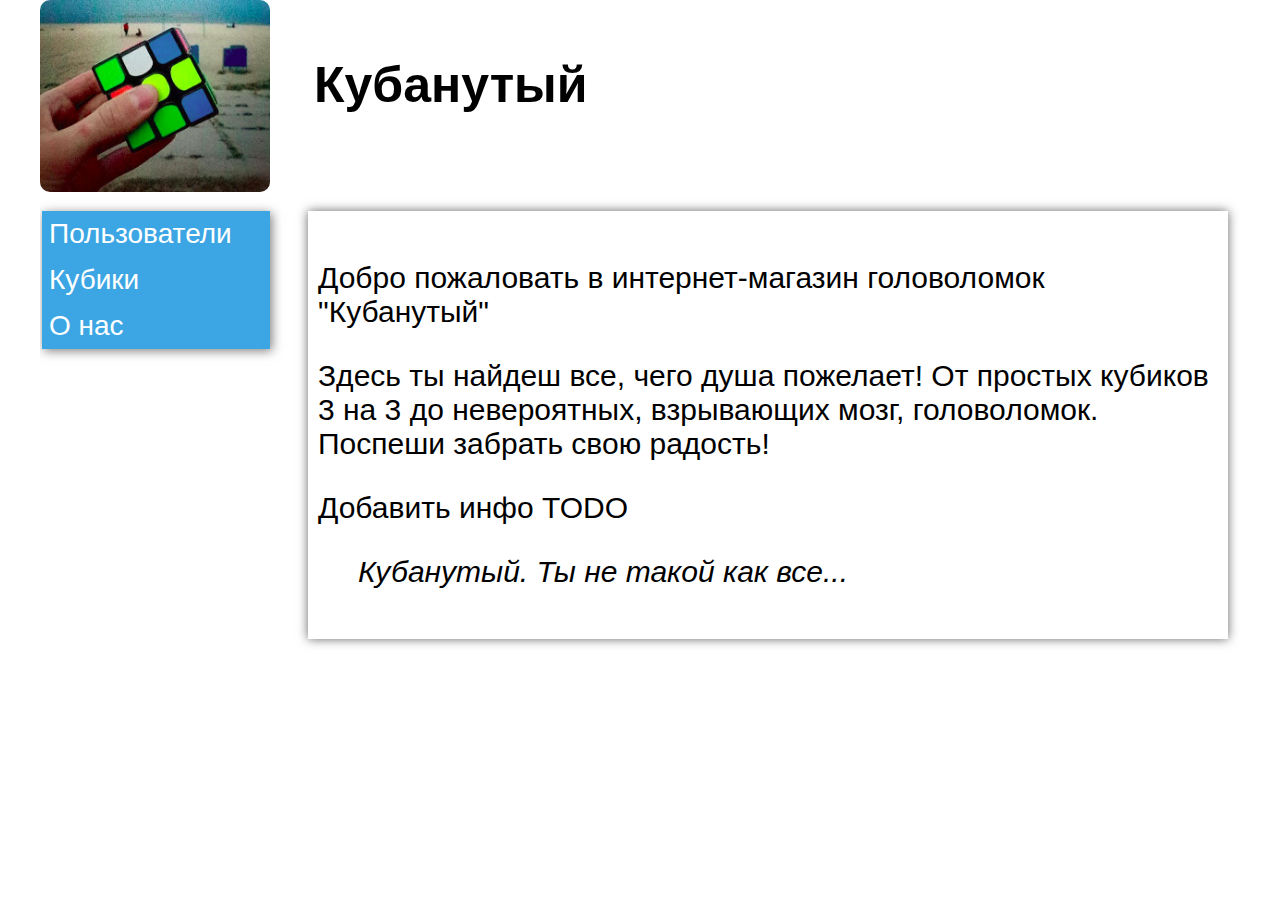
<file: index.html>
<!doctype html>
<html lang="ru">
<head>
  <style>
    @import "stylesheets/style.css";  
  </style>
  <meta charset="utf-8">
  <title>Интернет-магазин "Кубанутый"</title>
</head>
<body>
  
  <div class="header">
    <img src="img/logo.png" alt="Лого магазина" width="200px">
    <h2>Кубанутый</h2>
  </div>
  
  <div class="data">
    
    <div class="menu">
      <ul>
        <li><a href="users.html">Пользователи</a></li>
        <li><a href="puzzles.html">Кубики</a></li>
        <li><a href="about.html">О нас</a></li>
      </ul>
    </div>

    <div class="content">
      <p>Добро пожаловать в интернет-магазин головоломок "Кубанутый"</p>
      <p>Здесь ты найдеш все, чего душа пожелает! От простых кубиков 3 на 3 до невероятных, взрывающих мозг, головоломок.
      Поспеши забрать свою радость!</p>
      <p>Добавить инфо TODO</p>
      <blockquote><i>Кубанутый. Ты не такой как все...</i></blockquote>
    </div>

  </div>
</body>
</html>
</file>
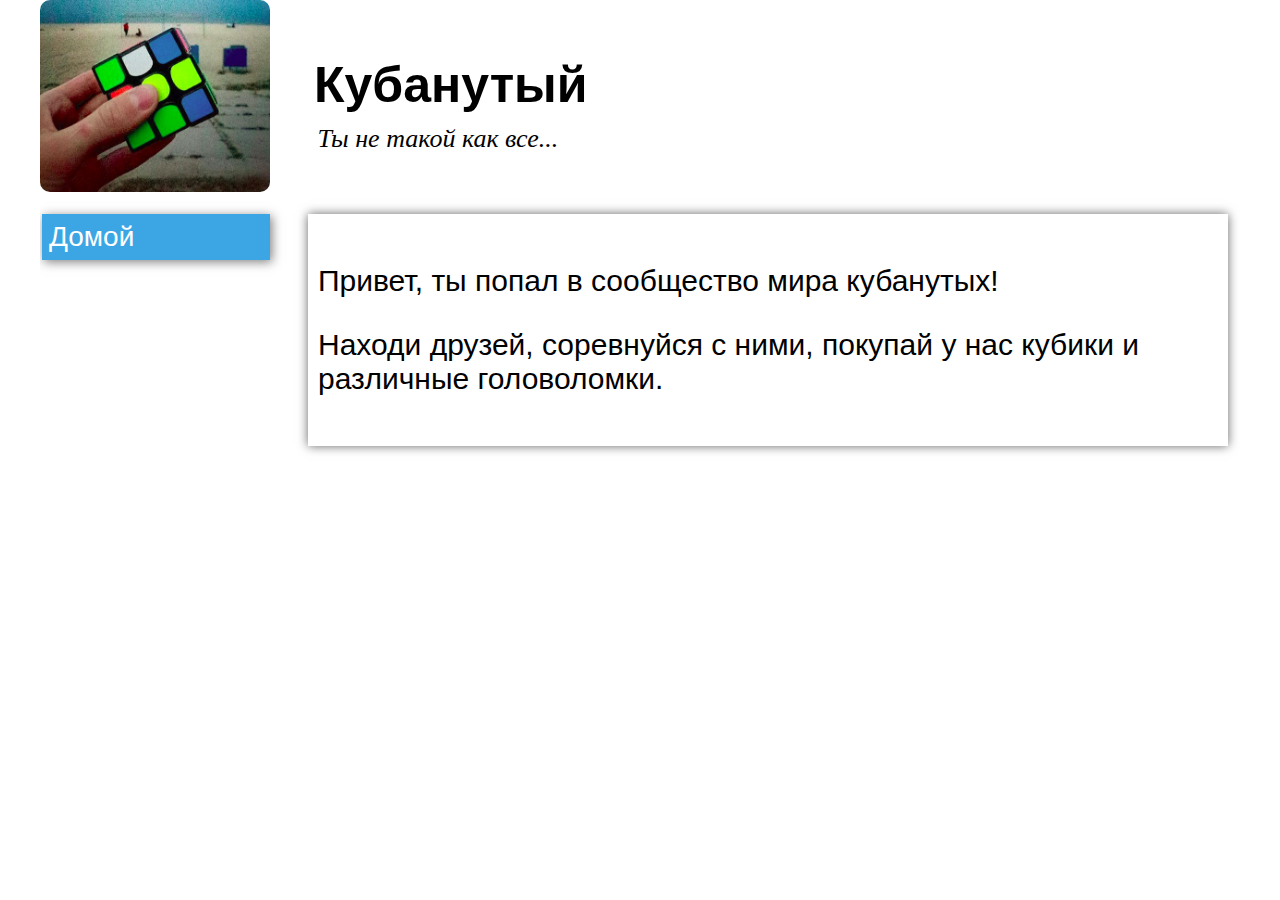
<file: about.html>
<!doctype html>
<html lang="ru">
<head>
  <style>
    @import "stylesheets/style.css";  
  </style>
  <meta charset="utf-8">
  <title>Пользователи</title>
</head>
<body>
    <div class="header">
            <a href="index.html"><img src="img/logo.png" alt="Лого магазина"b></a>
            <div class="site_name">
            <h2>Кубанутый</h2>
            <i>Ты не такой как все...</i>
        </div>
            <!-- <nav>
                <ul>
                <li><a href="users.html">Пользователи</a></li>
                <li><a href="puzzles.html">Кубики</a></li>
                <li><a href="about.html">О нас</a></li>
                </ul>
            </nav> -->
    </div>
    <div class="data">
        <div class="menu">
            <ul>
                <li><a href="index.html">Домой</a></li>
            </ul>
        </div>
        <div class="content">
            <p>Привет, ты попал в сообщество мира кубанутых!</p>
            <p>Находи друзей, соревнуйся с ними, покупай у нас кубики и различные головоломки.</p> 
        </div>
    </div>
</body>
</html>
</file>
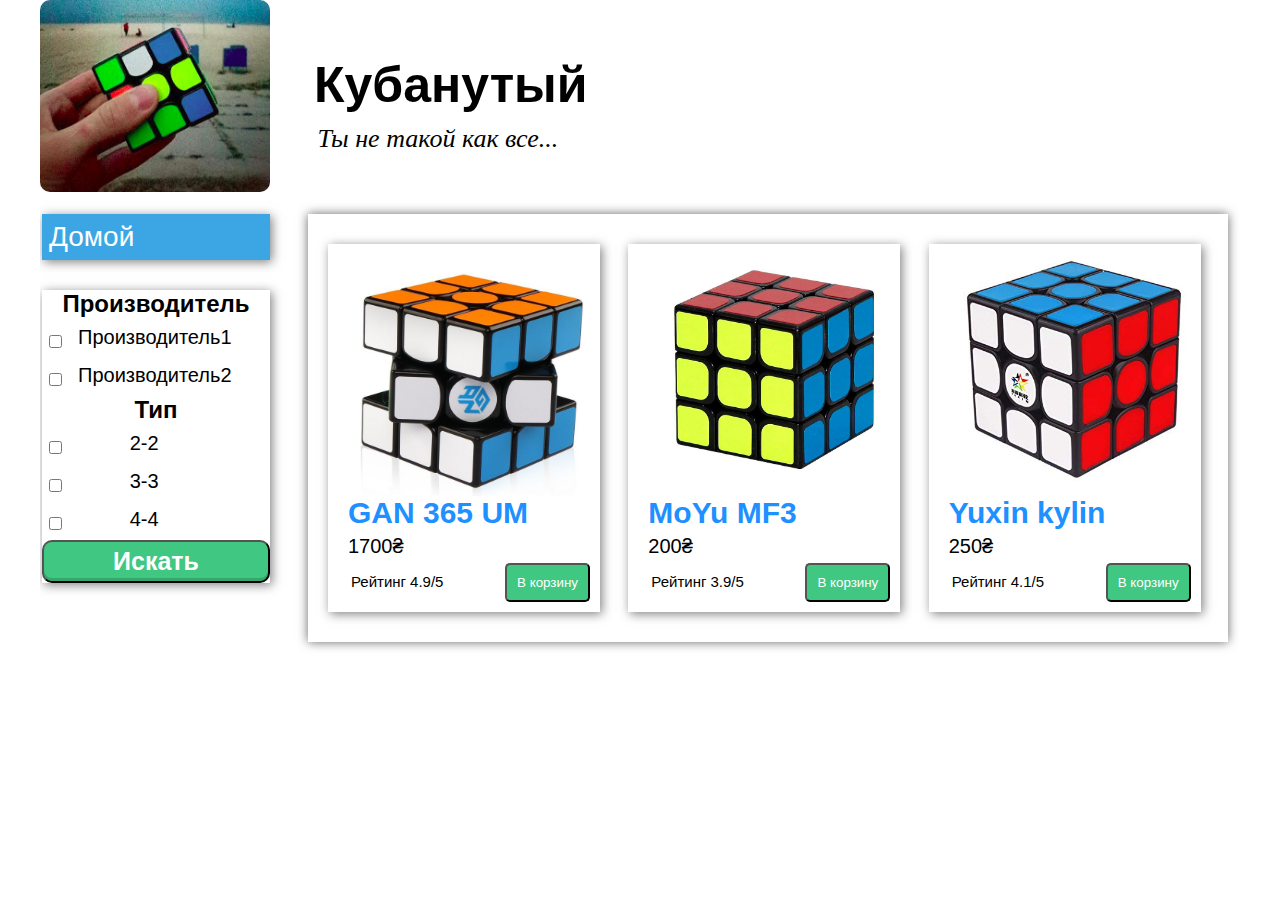
<file: puzzles.html>
<!doctype html>
<html lang="ru">
<head>
  <style>
    @import "stylesheets/style.css";  
  </style>
  <meta charset="utf-8">
  <title>Пользователи</title>
</head>
<body>
    <div class="header">
        <a href="index.html"><img src="img/logo.png" alt="Лого магазина"b></a>
        <div class="site_name">
        <h2>Кубанутый</h2>
        <i>Ты не такой как все...</i>
    </div>
        <!-- <nav>
            <ul>
            <li><a href="users.html">Пользователи</a></li>
            <li><a href="puzzles.html">Кубики</a></li>
            <li><a href="about.html">О нас</a></li>
            </ul>
        </nav> -->
    </div>
    <div class="data">
        <div class="menu">
            <ul>
                <li><a href="index.html">Домой</a></li>
            </ul>
            <div class="filter_container">
                <div class="filter_box">
                    <table>
                        <caption><b>Производитель </b></caption>
                        <tr>
                            <td><input type="checkbox" name="" id="option_id"></td>
                            <td><p>Производитель1</p></td>
                        </tr>
                        <tr>
                            <td><input type="checkbox" name="" id="option_id"></td>
                            <td><p>Производитель2</p></td>
                        </tr>
                    </table>
                </div>
                <div class="filter_box">
                    <table>
                        <caption><b>Тип</b></caption>
                        <tr>
                            <td><input type="checkbox" name="" id="option_id"></td>
                            <td><p>2-2</p></td>
                        </tr>
                        <tr>
                            <td><input type="checkbox" name="" id="option_id"></td>
                            <td><p>3-3</p></td>
                        </tr>
                        <tr>
                            <td><input type="checkbox" name="" id="option_id"></td>
                            <td><p>4-4</p></td>
                        </tr>
                    </table>
                </div>
                <button id="btn_filter">Искать</button>
            </div>
        </div>
        <div class="content">
            <div class="content_puzzles">
                <div class="puzzle_block">
                    <a href="puzzles/1.html"><img src="img/puzzles/1.jpg" alt="Puzzle image"></a>
                    <a href="puzzles/1.html"> <caption><b>GAN 365 UM</b></caption></a>
                    <p>1700₴</p>
                    <div class="puzzle_block_price">
                        <table>
                            <tr>
                                <td>Рейтинг</td>
                                <td>4.9/5</td>
                            </tr>
                        </table>
                        <button id="btn_block_buy">В корзину</button>
                    </div>
                </div>
                <div class="puzzle_block">
                    <a href="puzzles/2.html"><img src="img/puzzles/2.jpg" alt="Puzzle image"></a>
                    <a href="puzzles/3.html"> <caption><b>MoYu MF3</b></caption></a>
                    <p>200₴</p>
                    <div class="puzzle_block_price">
                        <table>
                            <tr>
                                <td>Рейтинг</td>
                                <td>3.9/5</td>
                            </tr>
                        </table>
                        <button id="btn_block_buy">В корзину</button>
                    </div>
                </div>
                <div class="puzzle_block">
                    <a href="puzzles/3.html"><img src="img/puzzles/3.jpg" alt="Puzzle image"></a>
                    <a href="puzzles/3.html"> <caption><b>Yuxin kylin</b></caption></a>
                    <p>250₴</p>
                    <div class="puzzle_block_price">
                        <table>
                            <tr>
                                <td>Рейтинг</td>
                                <td>4.1/5</td>
                            </tr>
                        </table>
                        <button id="btn_block_buy">В корзину</button>
                    </div>
                </div>
            </div>
            <!-- <table class="table_content" border="2px">
                <caption>Головоломки</caption>
                <tr>
                    <th>Фото</th>
                    <th>Имя</th>
                    <th>WCA</th>
                    <th>Цена</th>
                    <th>Оценка</th>
                </tr>
                <tr>
                    <td><a href="puzzles/1.html"><img width="200px" src="img/puzzles/1.jpg" alt="Puzzle image"></a></td>    
                    <td><a href="puzzles/1.html">Gan Air 365 UM</a></td>
                    <td>Да</td>
                    <td>1700₴</td>
                    <td>4.9/5</td>
                </tr>
                <tr>
                    <td><a href="puzzles/2.html"><img width="200px" src="img/puzzles/2.jpg" alt="Puzzle image"></a></td>    
                    <td><a href="puzzles/2.html">MoYu MF3</a></td>
                    <td>Да</td>
                    <td>200₴</td>
                    <td>3.9/5</td>
                </tr>
                <tr>
                    <td><a href="puzzles/3.html"><img width="200px" src="img/puzzles/3.jpg" alt="Puzzle image"></a></td>    
                    <td><a href="puzzles/3.html">Yuxin kylin</a></td>
                    <td>Да</td>
                    <td>250₴</td>
                    <td>4.1/5</td>
                </tr>
            </table> -->
        </div>
    </div>
    <!-- <footer>
        <p>Telegram<p id="username">@ZioSmith</p></p>
        <p>Email <p id="username">anderkoval3@gmail.com</p></p>
    </footer> -->
</body>
</html>
</file>
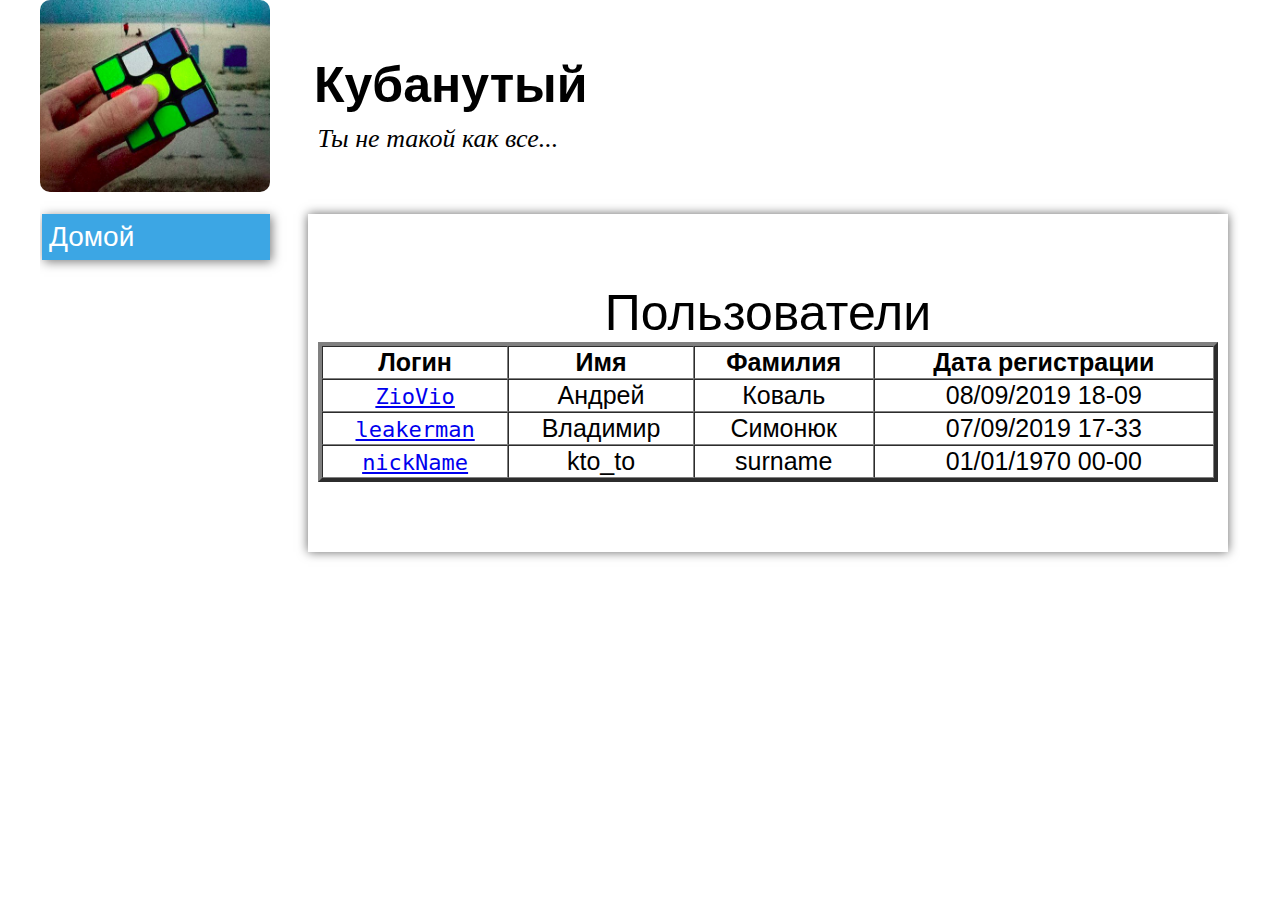
<file: users.html>
<!doctype html>
<html lang="ru">
<head>
  <style>
    @import "stylesheets/style.css";  
  </style>
  <meta charset="utf-8">
  <title>Пользователи</title>
</head>
<body>
    <div class="header">
            <a href="index.html"><img src="img/logo.png" alt="Лого магазина"b></a>
            <div class="site_name">
            <h2>Кубанутый</h2>
            <i>Ты не такой как все...</i>
        </div>
            <!-- <nav>
                <ul>
                <li><a href="users.html">Пользователи</a></li>
                <li><a href="puzzles.html">Кубики</a></li>
                <li><a href="about.html">О нас</a></li>
                </ul>
            </nav> -->
    </div>
    <div class="data">
        <div class="menu">
            <ul>
                <li><a href="index.html">Домой</a></li>
            </ul>
        </div>
        <div class="content">

            <table class="table_content" border="4px">
                <caption>Пользователи</caption>
                <tr>
                    <th>Логин</th>
                    <th>Имя</th>
                <th>Фамилия</th>
                <th>Дата регистрации</th>
            </tr>
            <tr>
                <td><a href="users/1.html">ZioVio</a></td>
                <td>Андрей</td>
                <td>Коваль</td>
                <td>08/09/2019 18-09</td>
            </tr>
            <tr>
                <td><a href="users/2.html">leakerman</a></td>
                <td>Владимир</td>
                <td>Симонюк</td>
                <td>07/09/2019 17-33</td>
            </tr>
            <tr>
                <td><a href="users/3.html">nickName</a></td>
                <td>kto_to</td>
                <td>surname</td>
                <td>01/01/1970 00-00</td>
            </tr>
        </table>
        </div>
    </div>
</body>
</html>
</file>
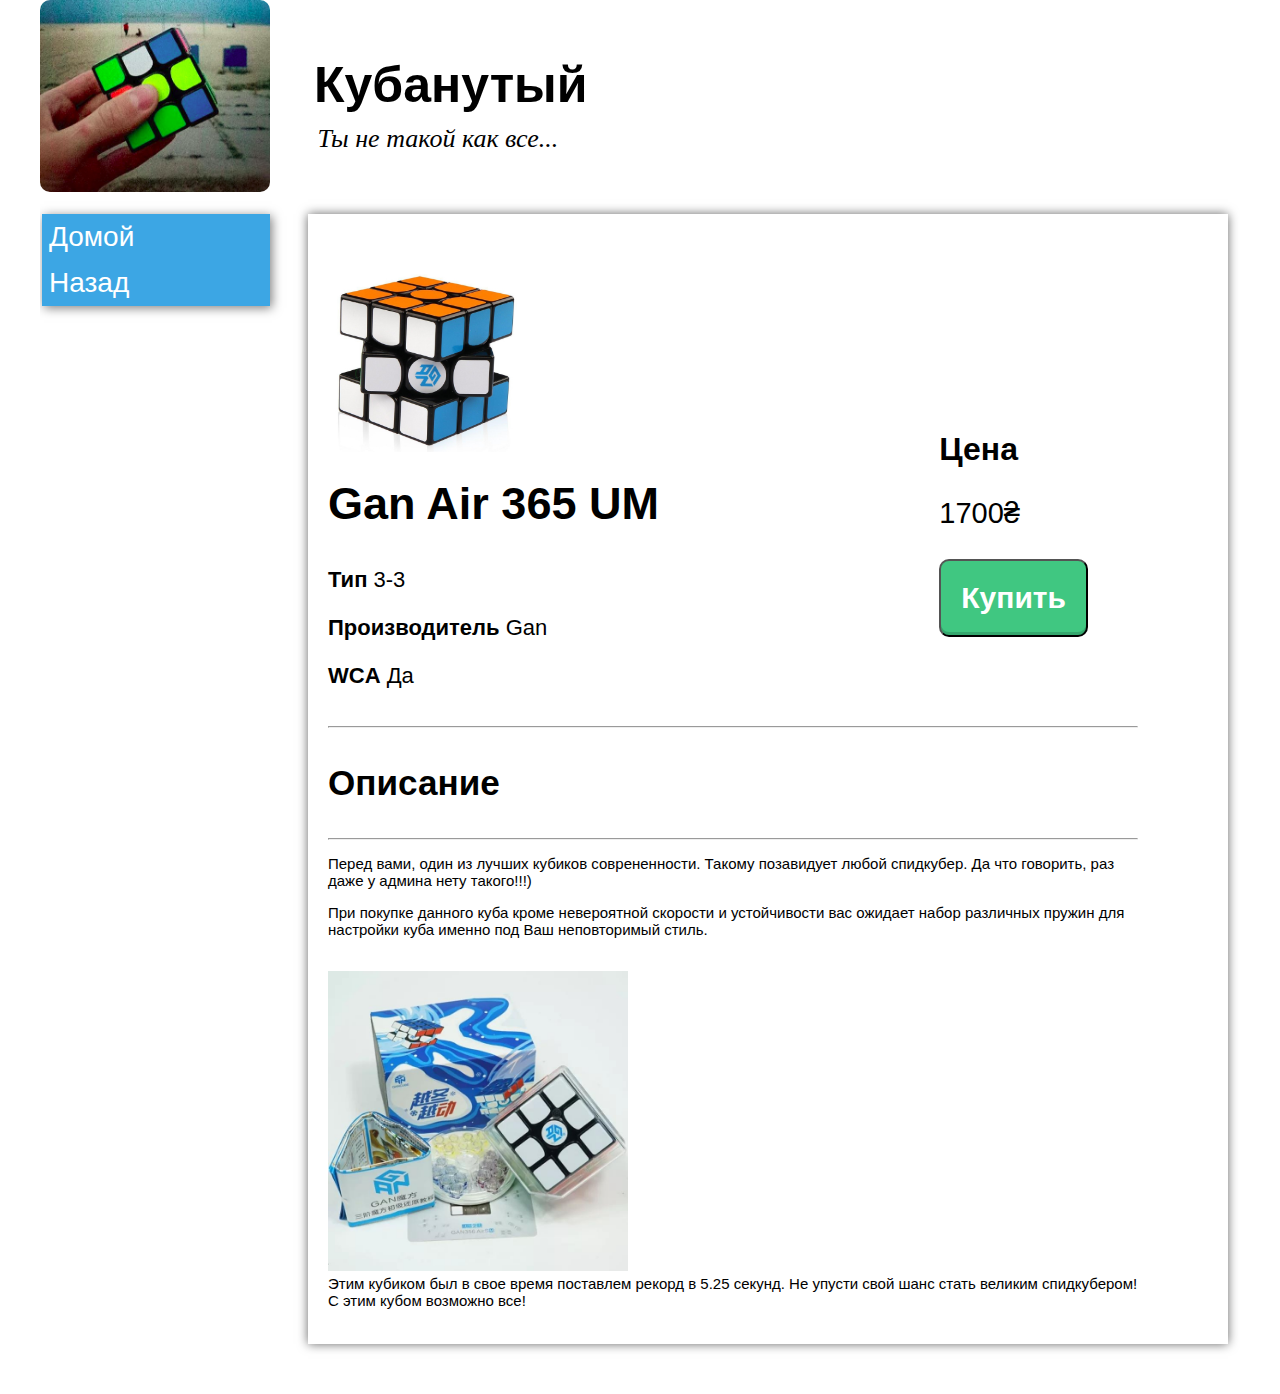
<file: puzzles/1.html>
<!doctype html>
<html lang="ru">
<head>
  <style>
    @import "../stylesheets/style.css";  
  </style>
  <meta charset="utf-8">
  <title>Пользователи</title>
</head>
<body>

    <div class="header">
            <a href="../index.html"><img src="../img/logo.png" alt="Лого магазина"b></a>
            <div class="site_name">
            <h2>Кубанутый</h2>
            <i>Ты не такой как все...</i>
        </div>
            <!-- <nav>
                <ul>
                <li><a href="users.html">Пользователи</a></li>
                <li><a href="puzzles.html">Кубики</a></li>
                <li><a href="about.html">О нас</a></li>
                </ul>
            </nav> -->
    </div>

    <div class="data">

        <div class="menu">
            <ul>
                <li><a href="../index.html">Домой</a></li>
                <li><a href="../puzzles.html">Назад</a></li>
            </ul>
        </div>

        <div class="content">
            <div class="puzzle_data">
                <img src="../img/puzzles/1.jpg" alt="puzzle image" style="display:inline-block" width="200px" style="float:left">
                
                <div class="puzzle_short_info">
                    <div class="puzzle_specs">
                        <h2>Gan Air 365 UM</h2>
                        <p><b>Тип</b> 3-3</p>
                        <p><b>Производитель</b> Gan</p>
                        <p><b>WCA</b> Да</p>
                    </div>

                    <div class="puzzle_price">
                        <b>Цена</b>
                        <p>1700₴</p>
                        <button id="btn_buy">Купить</button>
                    </div>

                </div>

                <div class="puzzle_bio">
                    <hr>
                    <h3>Описание</h3>
                    <hr>
                    <p>Перед вами, один из лучших кубиков соврененности. Такому позавидует любой спидкубер. Да что говорить, раз даже у админа нету такого!!!)</p>
                    <p>При покупке данного куба кроме невероятной скорости и устойчивости вас ожидает набор различных пружин для настройки куба именно под Ваш неповторимый стиль.</p>
                    <img width="300px" src="../img/puzzles/1-1.jpg" alt="Комплект поставки кубика">
                    <p>Этим кубиком был в свое время поставлем рекорд в 5.25 секунд.
                        Не упусти свой шанс стать великим спидкубером! С этим кубом возможно все!
                    </p>
                </div>
                
            </div>
        </div>

    </div>
</body>
</html>
</file>
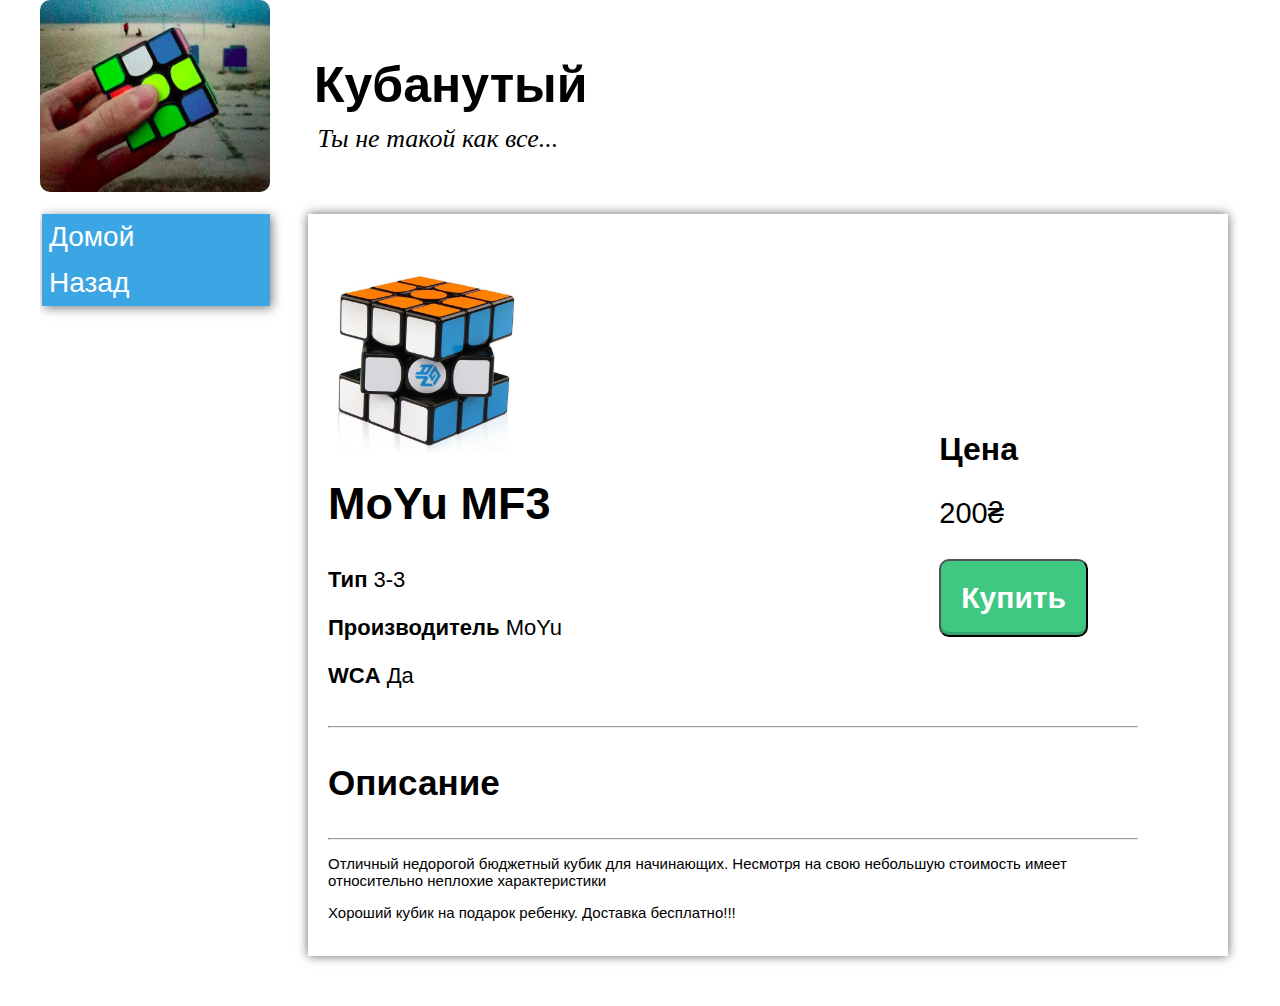
<file: puzzles/2.html>
<!doctype html>
<html lang="ru">
<head>
  <style>
    @import "../stylesheets/style.css";  
  </style>
  <meta charset="utf-8">
  <title>Пользователи</title>
</head>
<body>

    <div class="header">
            <a href="../index.html"><img src="../img/logo.png" alt="Лого магазина"b></a>
            <div class="site_name">
            <h2>Кубанутый</h2>
            <i>Ты не такой как все...</i>
        </div>
            <!-- <nav>
                <ul>
                <li><a href="users.html">Пользователи</a></li>
                <li><a href="puzzles.html">Кубики</a></li>
                <li><a href="about.html">О нас</a></li>
                </ul>
            </nav> -->
    </div>

    <div class="data">

        <div class="menu">
            <ul>
                <li><a href="../index.html">Домой</a></li>
                <li><a href="../puzzles.html">Назад</a></li>
            </ul>
        </div>

        <div class="content">
            <div class="puzzle_data">
                <img src="../img/puzzles/1.jpg" alt="puzzle image" style="display:inline-block" width="200px" style="float:left">
                
                <div class="puzzle_short_info">
                    <div class="puzzle_specs">
                        <h2>MoYu MF3</h2>
                        <p><b>Тип</b> 3-3</p>
                        <p><b>Производитель</b> MoYu</p>
                        <p><b>WCA</b> Да</p>
                    </div>

                    <div class="puzzle_price">
                        <b>Цена</b>
                        <p>200₴</p>
                        <button id="btn_buy">Купить</button>
                    </div>

                </div>

                <div class="puzzle_bio">
                    <hr>
                    <h3>Описание</h3>
                    <hr>
                    <p>Отличный недорогой бюджетный кубик для начинающих. Несмотря на свою небольшую стоимость имеет относительно неплохие характеристики</p>
                    <p>Хороший кубик на подарок ребенку. Доставка бесплатно!!!</p>
                </div>
                
            </div>
        </div>

    </div>
</body>
</html>
</file>
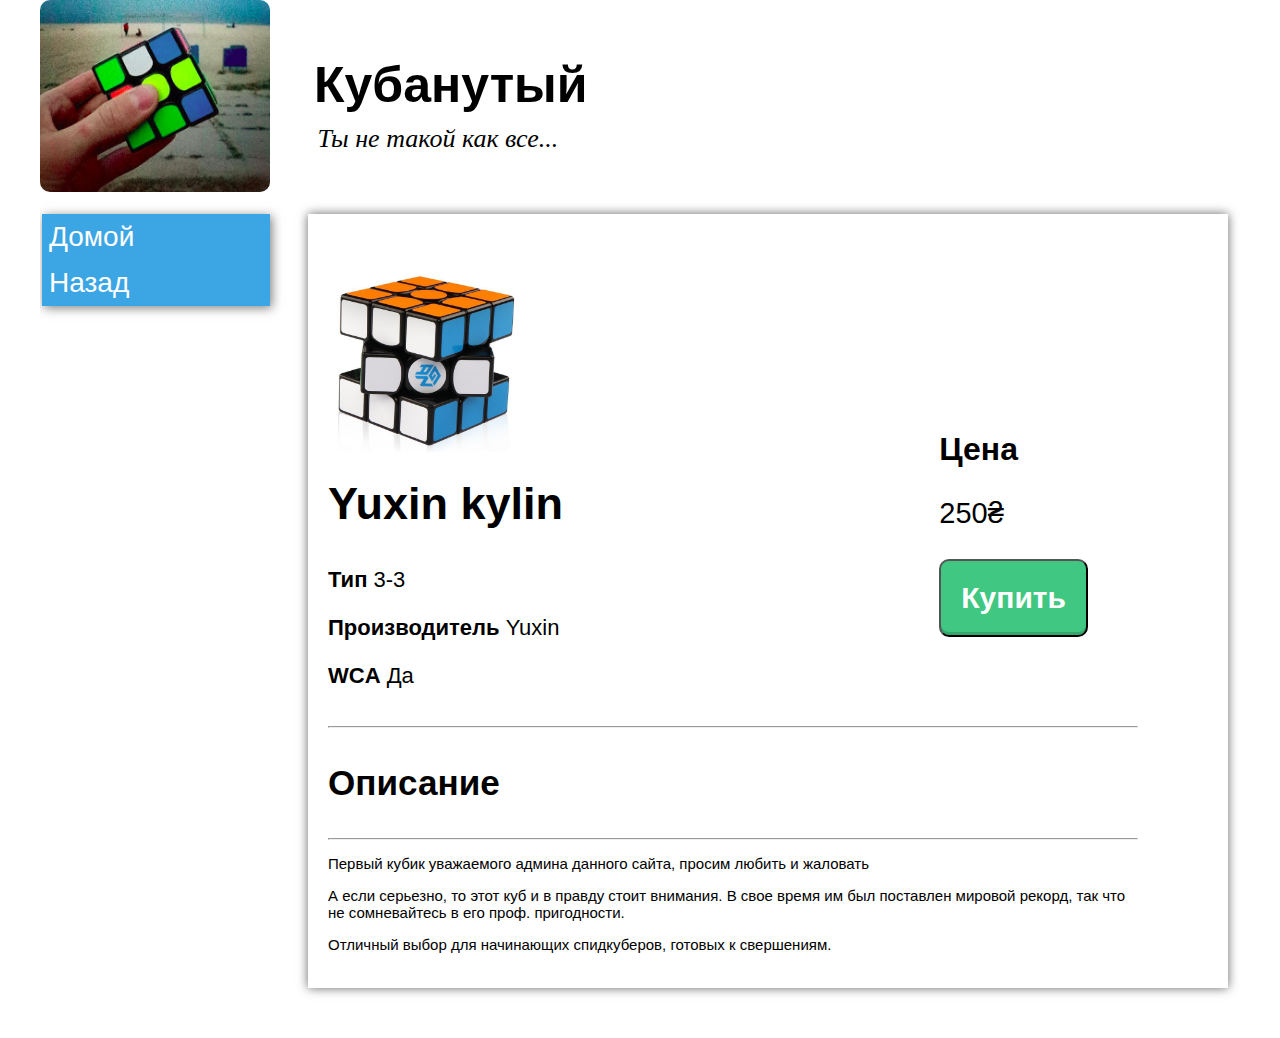
<file: puzzles/3.html>
<!doctype html>
<html lang="ru">
<head>
  <style>
    @import "../stylesheets/style.css";  
  </style>
  <meta charset="utf-8">
  <title>Пользователи</title>
</head>
<body>

    <div class="header">
            <a href="../index.html"><img src="../img/logo.png" alt="Лого магазина"b></a>
            <div class="site_name">
            <h2>Кубанутый</h2>
            <i>Ты не такой как все...</i>
        </div>
            <!-- <nav>
                <ul>
                <li><a href="users.html">Пользователи</a></li>
                <li><a href="puzzles.html">Кубики</a></li>
                <li><a href="about.html">О нас</a></li>
                </ul>
            </nav> -->
    </div>

    <div class="data">

        <div class="menu">
            <ul>
                <li><a href="../index.html">Домой</a></li>
                <li><a href="../puzzles.html">Назад</a></li>
            </ul>
        </div>

        <div class="content">
            <div class="puzzle_data">
                <img src="../img/puzzles/1.jpg" alt="puzzle image" style="display:inline-block" width="200px" style="float:left">
                
                <div class="puzzle_short_info">
                    <div class="puzzle_specs">
                        <h2>Yuxin kylin</h2>
                        <p><b>Тип</b> 3-3</p>
                        <p><b>Производитель</b> Yuxin</p>
                        <p><b>WCA</b> Да</p>
                    </div>

                    <div class="puzzle_price">
                        <b>Цена</b>
                        <p>250₴</p>
                        <button id="btn_buy">Купить</button>
                    </div>

                </div>

                <div class="puzzle_bio">
                    <hr>
                    <h3>Описание</h3>
                    <hr>
                    <p>Первый кубик уважаемого админа данного сайта, просим любить и жаловать</p>
                    <p>А если серьезно, то этот куб и в правду стоит внимания. В свое время им был поставлен мировой рекорд, так что не сомневайтесь в его проф. пригодности.</p>
                    <p>Отличный выбор для начинающих спидкуберов, готовых к свершениям.</p>
                </div>
                
            </div>
        </div>

    </div>
</body>
</html>
</file>
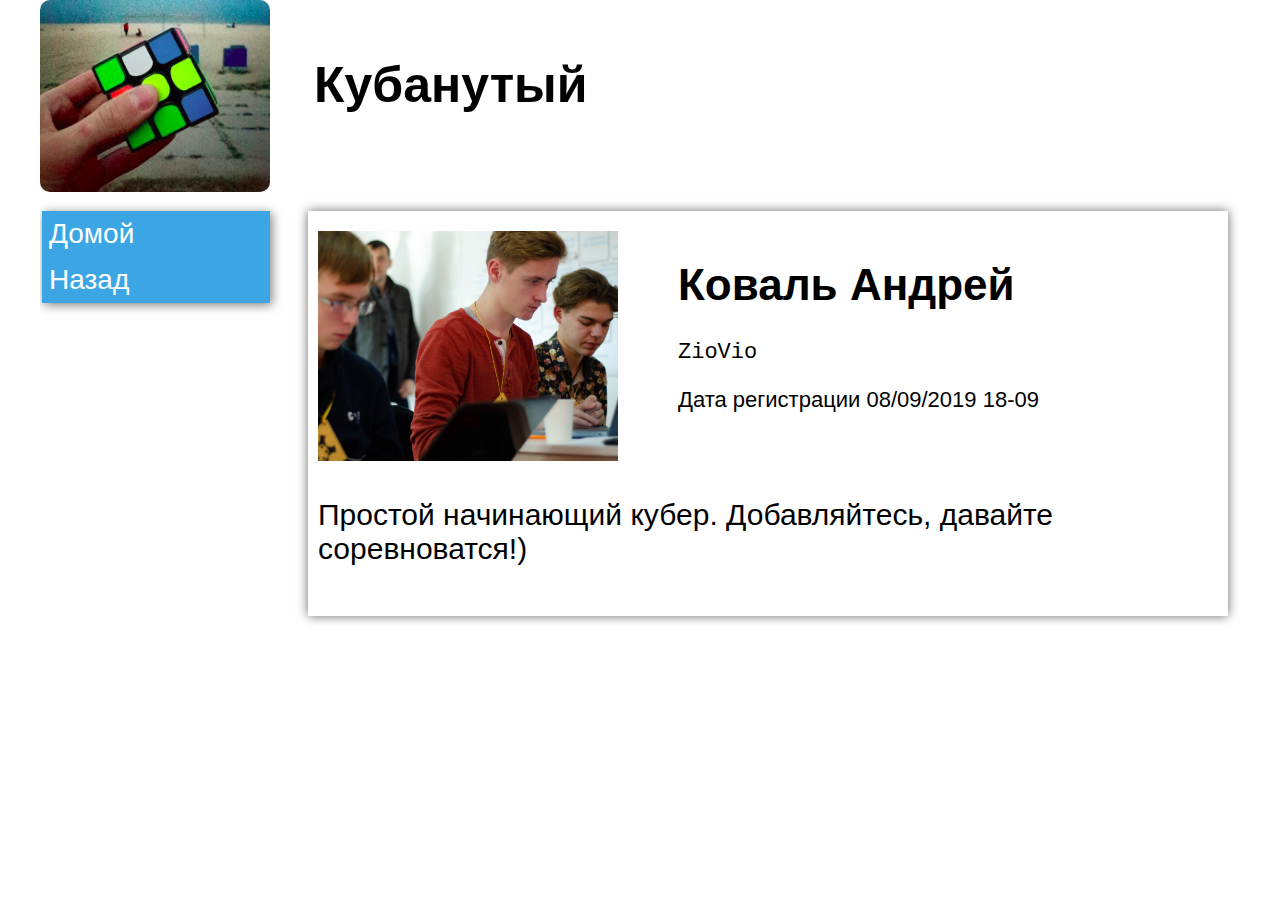
<file: users/1.html>
<!doctype html>
<html lang="ru">
<head>
  <style>
    @import "../stylesheets/style.css";  
  </style>
  <meta charset="utf-8">
  <title>Пользователи</title>
</head>
<body>

    <div class="header">
        <img src="../img/logo.png" alt="Лого магазина" width="200px">
        <h2>Кубанутый</h2>
    </div>

    <div class="data">

        <div class="menu">
            <ul>
                <li><a href="../index.html">Домой</a></li>
                <li><a href="../users.html">Назад</a></li>
            </ul>
        </div>

        <div class="content">
            <img src="../img/avatars/1.jpg" alt="User avatar" width="300px" id="user_avatar">
            <div class="user_info">
                <h1>Коваль Андрей</h1>
                <!-- @todo not to forget stylesheetsheets-->
                <p id="username">ZioVio</p> 
                <p>Дата регистрации 08/09/2019 18-09</p>
                <!-- @todo user_bio not to forget -->
            </div>
            <p id="user_bio">Простой начинающий кубер. Добавляйтесь, давайте соревноватся!)</p>
        </div>

    </div>
</body>
</html>
</file>
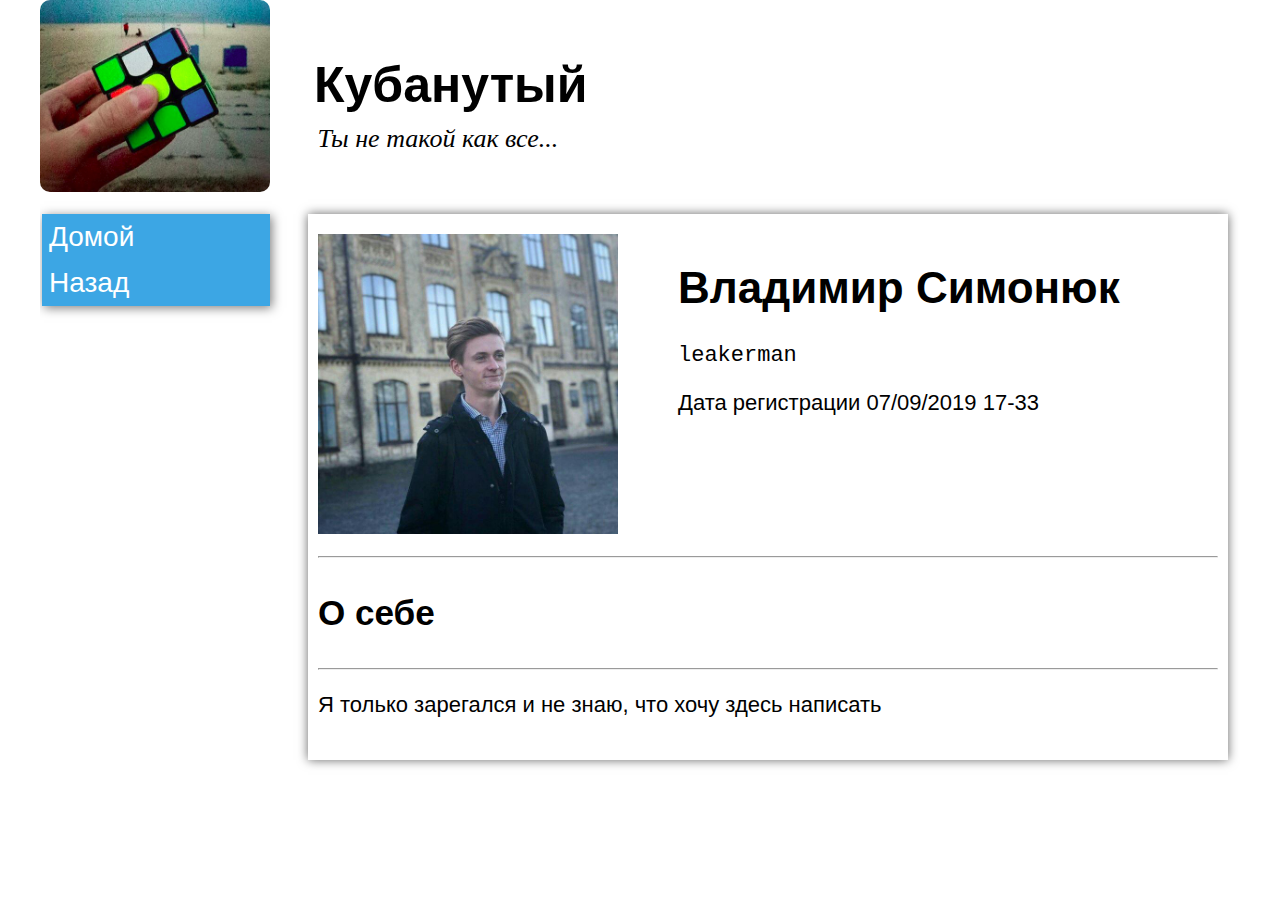
<file: users/2.html>
<!doctype html>
<html lang="ru">
<head>
  <style>
    @import "../stylesheets/style.css";  
  </style>
  <meta charset="utf-8">
  <title>Пользователи</title>
</head>
<body>

    <div class="header">
            <a href="../index.html"><img src="../img/logo.png" alt="Лого магазина"b></a>
            <div class="site_name">
            <h2>Кубанутый</h2>
            <i>Ты не такой как все...</i>
        </div>
            <!-- <nav>
                <ul>
                <li><a href="users.html">Пользователи</a></li>
                <li><a href="puzzles.html">Кубики</a></li>
                <li><a href="about.html">О нас</a></li>
                </ul>
            </nav> -->
    </div>

    <div class="data">

        <div class="menu">
            <ul>
                <li><a href="../index.html">Домой</a></li>
                <li><a href="../users.html">Назад</a></li>
            </ul>
        </div>

        <div class="content">
            <img src="../img/avatars/2.jpg" alt="User avatar" width="300px" id="user_avatar">
            <div class="user_info">
                <h1>Владимир Симонюк</h1>
                <p id="username">leakerman</p> 
                <p>Дата регистрации 07/09/2019 17-33</p>
            </div>
            <hr>
            <h3>О себе</h3>
            <hr>
            <div id="user_bio">
                <p >Я только зарегался и не знаю, что хочу здесь написать</p>
            </div>
        </div>

    </div>
</body>
</html>
</file>
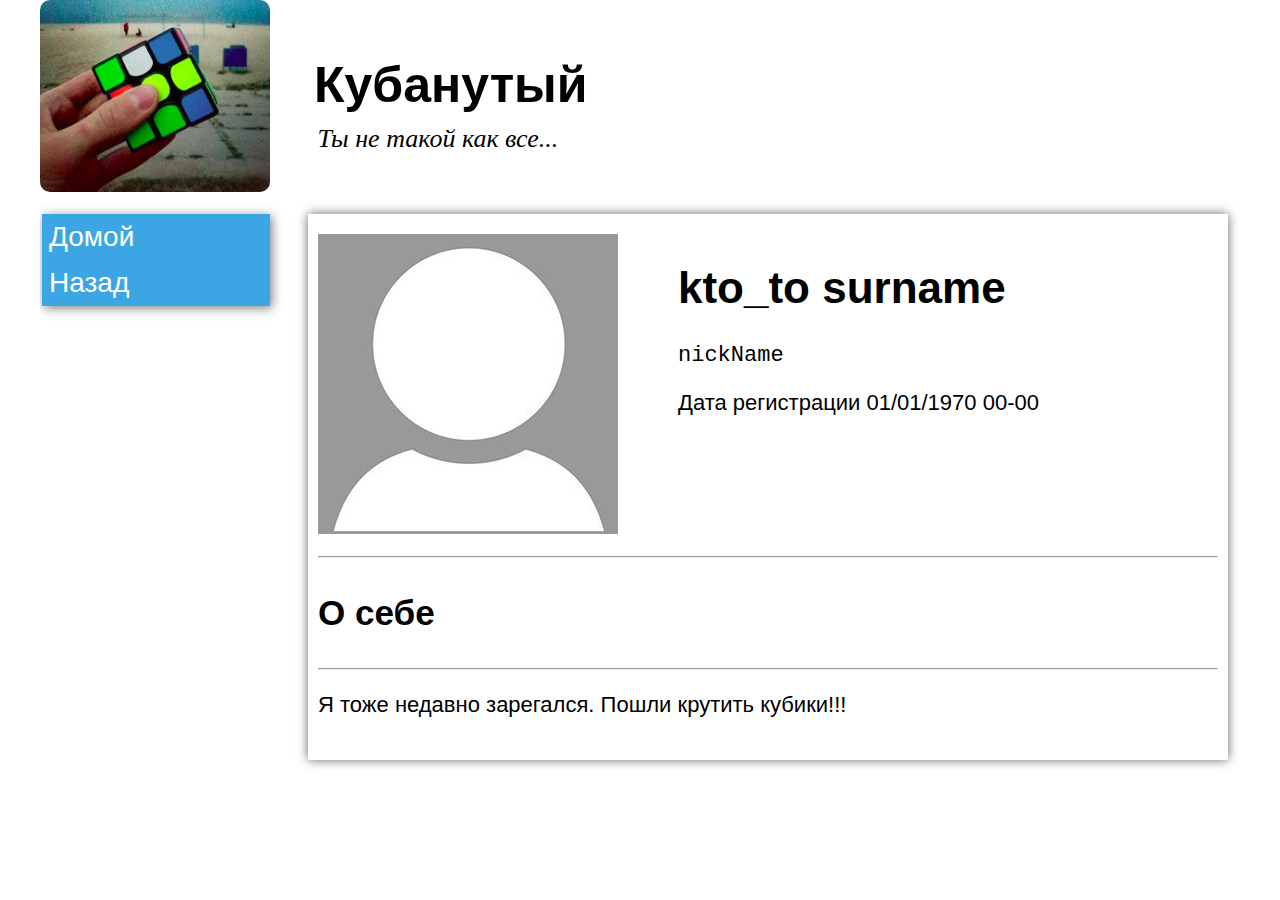
<file: users/3.html>
<!doctype html>
<html lang="ru">
<head>
  <style>
    @import "../stylesheets/style.css";  
  </style>
  <meta charset="utf-8">
  <title>Пользователи</title>
</head>
<body>

    <div class="header">
            <a href="../index.html"><img src="../img/logo.png" alt="Лого магазина"b></a>
            <div class="site_name">
            <h2>Кубанутый</h2>
            <i>Ты не такой как все...</i>
        </div>
            <!-- <nav>
                <ul>
                <li><a href="users.html">Пользователи</a></li>
                <li><a href="puzzles.html">Кубики</a></li>
                <li><a href="about.html">О нас</a></li>
                </ul>
            </nav> -->
    </div>

    <div class="data">

        <div class="menu">
            <ul>
                <li><a href="../index.html">Домой</a></li>
                <li><a href="../users.html">Назад</a></li>
            </ul>
        </div>

        <div class="content">
            <img src="../img/avatars/3.jpg" alt="User avatar" width="300px" id="user_avatar">
            <div class="user_info">
                <h1>kto_to surname</h1>
                <p id="username">nickName</p> 
                <p>Дата регистрации 01/01/1970 00-00</p>
            </div>
            <hr>
            <h3>О себе</h3>
            <hr>
            <div id="user_bio">
                <p>Я тоже недавно зарегался. Пошли крутить кубики!!!</p>
            </div>
        </div>

    </div>
</body>
</html>
</file>
